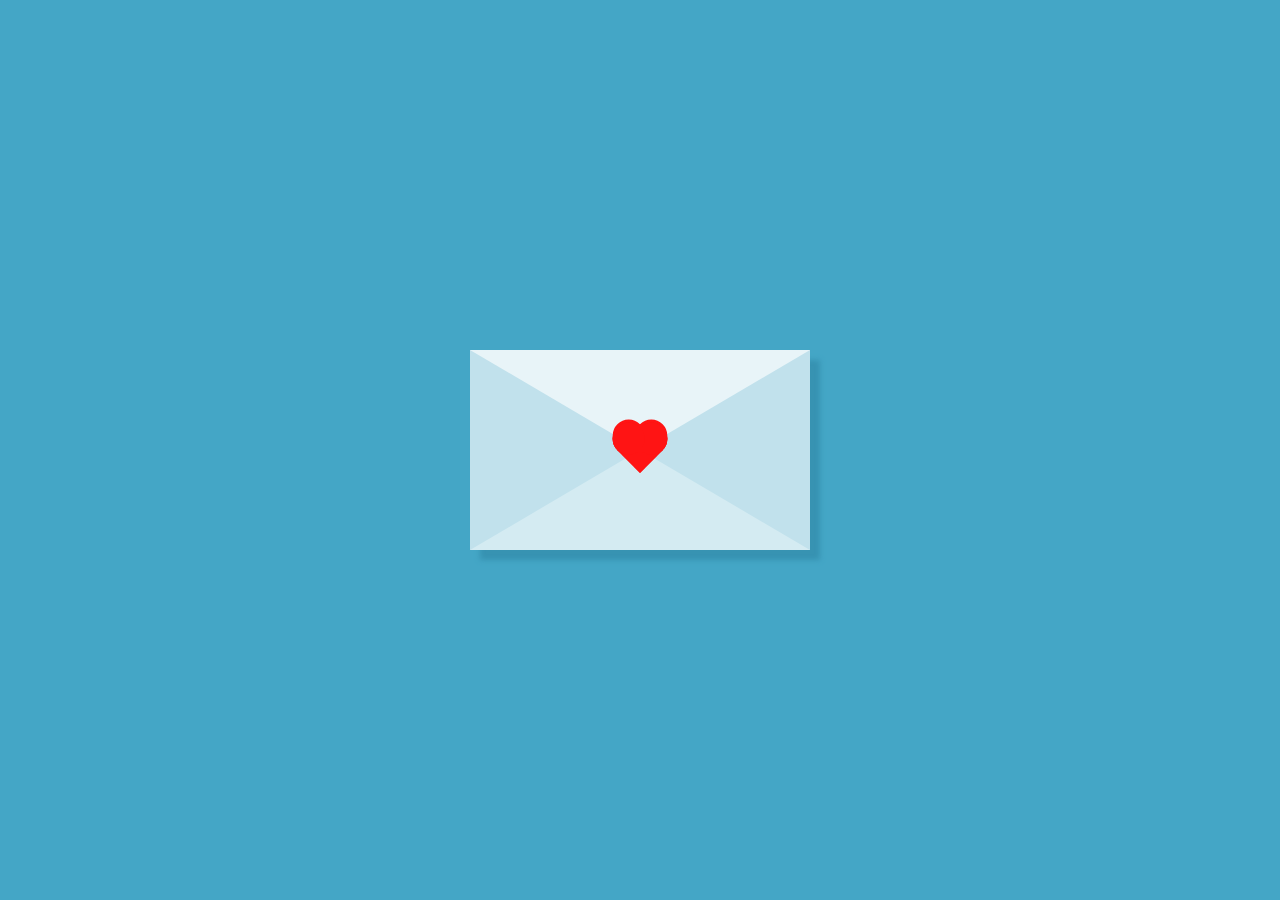
<file: index.html>
<!DOCTYPE html>
<html lang="pt-BR">

<head>
    <meta charset="UTF-8">
    <meta name="viewport" content="width=device-width, initial-scale=1.0">
    <title>Para meu amigo(a) ❤️</title>
    <link rel="stylesheet" href="assets/css/global.css">
    <link rel="stylesheet" href="assets/css/carta.css">
    <link rel="stylesheet" href="assets/css/envelope.css">
</head>

<body>
    <div id="card">
        <div class="heart"></div>
        <div class="heart1"></div>
        <div class="heart2"></div>
        <div class="heart3"></div>
        <div class="heart4"></div>
    </div>

    <div class="wrapper-envelope" id="envelope">
        <div class="content-envelope">
            <div class="envelope">
                <span class="closed-envelope">x</span>
                <div class="">
                    <iframe style="width: 100%;" height="315"
                        src="https://www.youtube.com/embed/og1_jH2w8Y8?si=TwEX757aTPhCOyRg" title="YouTube video player"
                        frameborder="0"
                        allow="accelerometer; autoplay; clipboard-write; encrypted-media; gyroscope; picture-in-picture; web-share"
                        allowfullscreen></iframe>
                </div>
                <div class="presente-extra d-none">
                    <h1>Olá Raquel</h1>
                    <p>Como dito no vídeo, este presente é especial para uma pessoa especial! Desde do primeiro momento
                        me indentifiquei com você, via uma pessoa que até pensei: "nossa, ela parece muito comigo". Disse
                        isso em alguma reunião do círculo. E de fato foi isso, no início você é obesevadora e tenta fazer o
                        melhor para cada um. Não é atoa que te chamamos de mamis e papis com Felix. Você foi um presente
                        importante nas nossas vidas. Que seja motivo de inspiração para várias pessoas, principalmente
                        sua família, seu marido Felix, seus filhos Miguel e Gabriel. Que seja essa pessoa que alegra
                        qualquer um com seu sorriso. E saiba que o que está fazendo é maravilhoso. Raquel, obrigado pela
                        atenção, os presentes, as preocupações e as alegrias que você fez e faz por mim e por nós do circulo
                        Sangue de Cristo. Obrigado!!! Para seu presente extra, aperte no botão:</p>
                    <a href="polaroid.html" target="_blank">
                        <button class="presente-extra-button">
                            <img src="assets/images/presente.png" width="20" height="20" alt="icone presente">
                            Presente extra
                        </button>
                    </a>
                </div>
                </br>
                <div class="rubber">
                    Para Meu Amigo(a)
                </div>
            </div>
        </div>
    </div>
</body>

<script src="assets/js/jquery.3.7.1.js"></script>
<script src="assets/js/envelope.js"></script>

</html>
</file>
<file: assets/css/global.css>
@import url('https://fonts.googleapis.com/css2?family=Montserrat:wght@400;500;600;700&family=Poor+Story&display=swap');

* {
    margin: 0;
    padding: 0;
    box-sizing: border-box;
    font-family: 'Poor Story', sans-serif;
    text-decoration: none;
}

.d-none {
    display: none;
}
</file>
<file: assets/css/carta.css>
body {
    height: 100vh;
    display: flex;
    justify-content: center;
    align-items: center;
    background-color: #44a6c6;
}

#card {
    width: 0;
    height: 0;
    border-top: 100px solid #e8f4f8;
    border-right: 170px solid #c1e1ec;
    border-bottom: 100px solid #d4ebf2;
    border-left: 170px solid #c1e1ec;
    box-shadow: 10px 10px 5px #3793b2;
    cursor: pointer;
}

.heart {
    width: 32px;
    height: 32px;
    background-color: #ff1414;
    transform: translate(-50%, -50%) rotate(45deg);
    animation: heartbeat 1.4s infinite;
}

.heart:before {
    content: "";
    position: absolute;
    top: 0;
    bottom: 0;
    width: 100%;
    height: 100%;
    background-color: #ff1414;
    transform: translateY(-50%);
    border-radius: 50%;
}

.heart:after {
    content: "";
    position: absolute;
    top: 0;
    bottom: 0;
    width: 100%;
    height: 100%;
    background-color: #ff1414;
    transform: translateX(-50%);
    border-radius: 50%;
}

@keyframes heartbeat {
    0% {
        transform: translate(-50%, -50%) rotate(45deg) scale(1);
    }

    25% {
        transform: translate(-50%, -50%) rotate(45deg) scale(1);
    }

    30% {
        transform: translate(-50%, -50%) rotate(45deg) scale(1.4);
    }

    50% {
        transform: translate(-50%, -50%) rotate(45deg) scale(1.2);
    }

    70% {
        transform: translate(-50%, -50%) rotate(45deg) scale(1.4);
    }

    100% {
        transform: translate(-50%, -50%) rotate(45deg) scale(1);
    }
}

.heart1 {
    width: 32px;
    height: 32px;
    background-color: #ff1414;
    transform: translate(-50%, -160%) rotate(45deg);
}

.heart1:before {
    content: "";
    position: absolute;
    top: 0;
    bottom: 0;
    width: 100%;
    height: 100%;
    background-color: #ff1414;
    transform: translateY(-50%);
    border-radius: 50%;
}

.heart1:after {
    content: "";
    position: absolute;
    top: 0;
    bottom: 0;
    width: 100%;
    height: 100%;
    background-color: #ff1414;
    transform: translateX(-50%);
    border-radius: 50%;
}


.heart1 {
    animation: heart1 2.5s ease-out 1s infinite;
}

@keyframes heart1 {
    0% {
        transform: translateY(-200%) translateX(0) scale(0.25) rotate(45deg);
        opacity: 1;
    }

    100% {
        transform: translateY(-400%) translateX(0) scale(1) rotate(50deg);
        opacity: 0;
    }
}

.heart2 {
    width: 32px;
    height: 32px;
    background-color: #ff1414;
    transform: translate(-50%, -250%) rotate(45deg);
}

.heart2:before {
    content: "";
    position: absolute;
    top: 0;
    bottom: 0;
    width: 100%;
    height: 100%;
    background-color: #ff1414;
    transform: translateY(-50%);
    border-radius: 50%;
}

.heart2:after {
    content: "";
    position: absolute;
    top: 0;
    bottom: 0;
    width: 100%;
    height: 100%;
    background-color: #ff1414;
    transform: translateX(-50%);
    border-radius: 50%;
}

.heart2 {
    animation: heart2 4s ease-out 1s infinite;
}

@keyframes heart2 {
    0% {
        transform: translateY(-300%) translateX(-100%) scale(0.25) rotate(-20deg);
        opacity: 0.2;
    }

    100% {
        transform: translateY(-500%) translateX(-10%) scale(1) rotate(45deg);
        opacity: 0;
    }
}

.heart3 {
    width: 32px;
    height: 32px;
    background-color: #ff1414;
    transform: translate(-50%, -350%) rotate(45deg);
}

.heart3:before {
    content: "";
    position: absolute;
    top: 0;
    bottom: 0;
    width: 100%;
    height: 100%;
    background-color: #ff1414;
    transform: translateY(-50%);
    border-radius: 50%;
}

.heart3:after {
    content: "";
    position: absolute;
    top: 0;
    bottom: 0;
    width: 100%;
    height: 100%;
    background-color: #ff1414;
    transform: translateX(-50%);
    border-radius: 50%;
}

.heart3 {
    animation: heart3 2s ease-out 1s infinite;
}

@keyframes heart3 {
    0% {
        transform: translateY(-430%) translateX(-100%) scale(0.25) rotate(20deg);
        opacity: 0.2;
    }

    100% {
        transform: translateY(-650%) translateX(-10%) scale(1) rotate(60deg);
        opacity: 0;
    }
}

.heart4 {
    width: 32px;
    height: 32px;
    background-color: #ff1414;
    transform: translate(-50%, -450%) rotate(45deg);
}

.heart4:before {
    content: "";
    position: absolute;
    top: 0;
    bottom: 0;
    width: 100%;
    height: 100%;
    background-color: #ff1414;
    transform: translateY(-50%);
    border-radius: 50%;
}

.heart4:after {
    content: "";
    position: absolute;
    top: 0;
    bottom: 0;
    width: 100%;
    height: 100%;
    background-color: #ff1414;
    transform: translateX(-50%);
    border-radius: 50%;
}


.heart4 {
    animation: heart4 2.3s ease-out 1s infinite;
}

@keyframes heart4 {
    0% {
        transform: translateY(-450%) translateX(-100%) scale(0.25) rotate(45deg);
        opacity: 0.2;
    }

    100% {
        transform: translateY(-750%) translateX(-10%) scale(1) rotate(80deg);
        opacity: 0;
    }
}
</file>
<file: assets/css/envelope.css>
.envelope {
    position: relative;
    max-width: 30em;
    padding: 3em;
    border: 1em solid transparent;
    background: linear-gradient(white, white) padding-box,
        repeating-linear-gradient(-45deg,
            #C8102E 0, #C8102E 12.5%,
            #ffffff 0, #ffffff 25%,
            #3492b8 0, #3492b8 37.5%,
            #ffffff 0, #ffffff 50%) 0 / 5em 5em;
    font: 100%/1.6 Baskerville, Palatino, serif;

}

.rubber {
    box-shadow: 0 0 0 3px blue, 0 0 0 2px blue inset;
    border: 2px solid transparent;
    border-radius: 4px;
    display: inline-block;
    padding: 5px 2px;
    line-height: 22px;
    color: blue;
    font-size: 30px;
    text-transform: uppercase;
    text-align: center;
    opacity: 0.4;
    width: 150px;
    transform: rotate(-20deg);
}

.wrapper-envelope {
    position: absolute;
    left: 0;
    top: 0;
    width: 100%;
    height: 100vh;
    display: none;
}

.wrapper-envelope.active {
    display: initial !important;
}

.content-envelope {
    width: 100%;
    min-height: 100vh;
    overflow-x: hidden;
    padding: 50px 0;
    z-index: 1;
    display: flex;
    align-items: center;
    justify-content: center;
    background-color: rgba(0, 0, 0, .3);
}

.closed-envelope{
    position: absolute;
    right: 10px;
    top: 0px;
    color: rgba(128, 128, 128, .6);
    font-size: 30px;
    user-select: none;
    cursor: pointer;
}

.closed-envelope:hover{
    color: rgba(128, 128, 128, .9);
}

.presente-extra-button{
    background-color: #C8102E;
    color: #fff;
    border: none;
    border-radius: 5px;
    padding: 10px;
    display: flex;
    align-items: center;
    gap: 10px;
    font-size: 20px;
    margin-bottom: 20px;
    cursor: pointer;
}

.presente-extra-button:hover{
    background-color: #3492b8;
}
</file>
